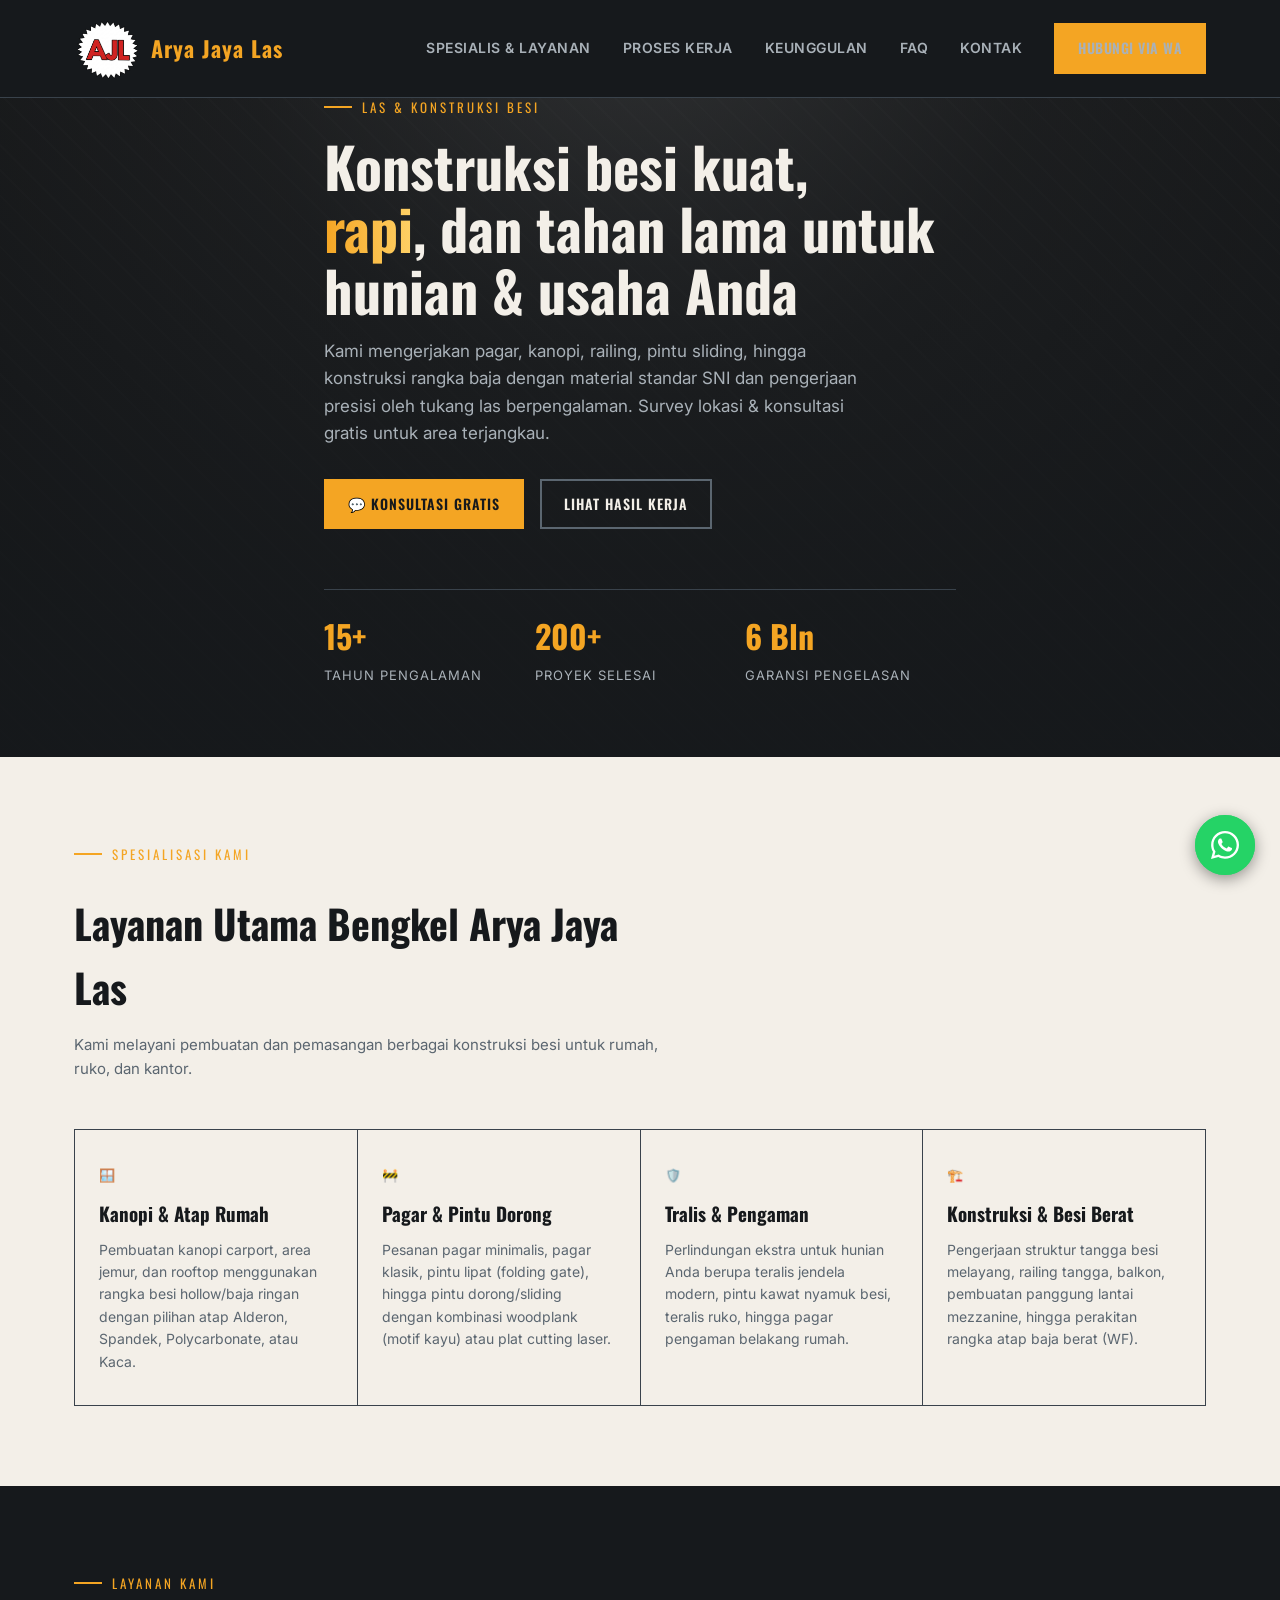
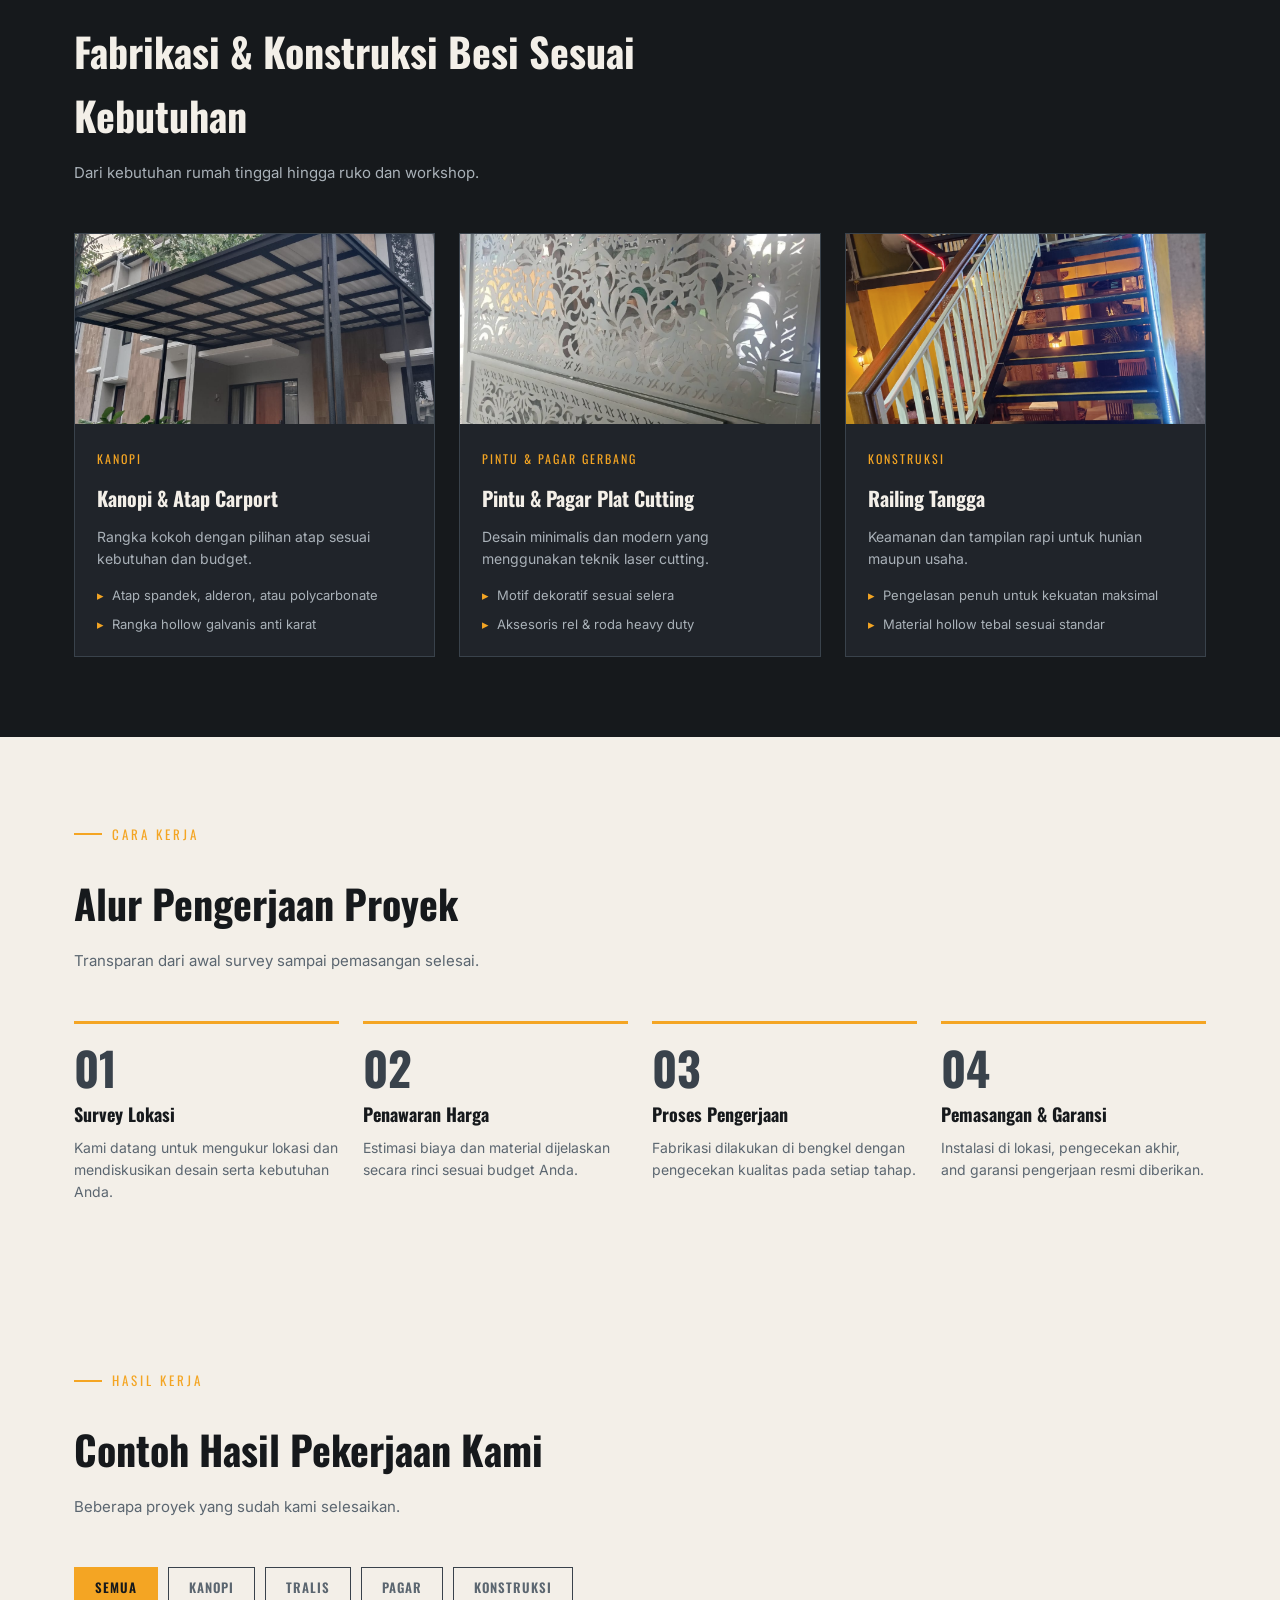
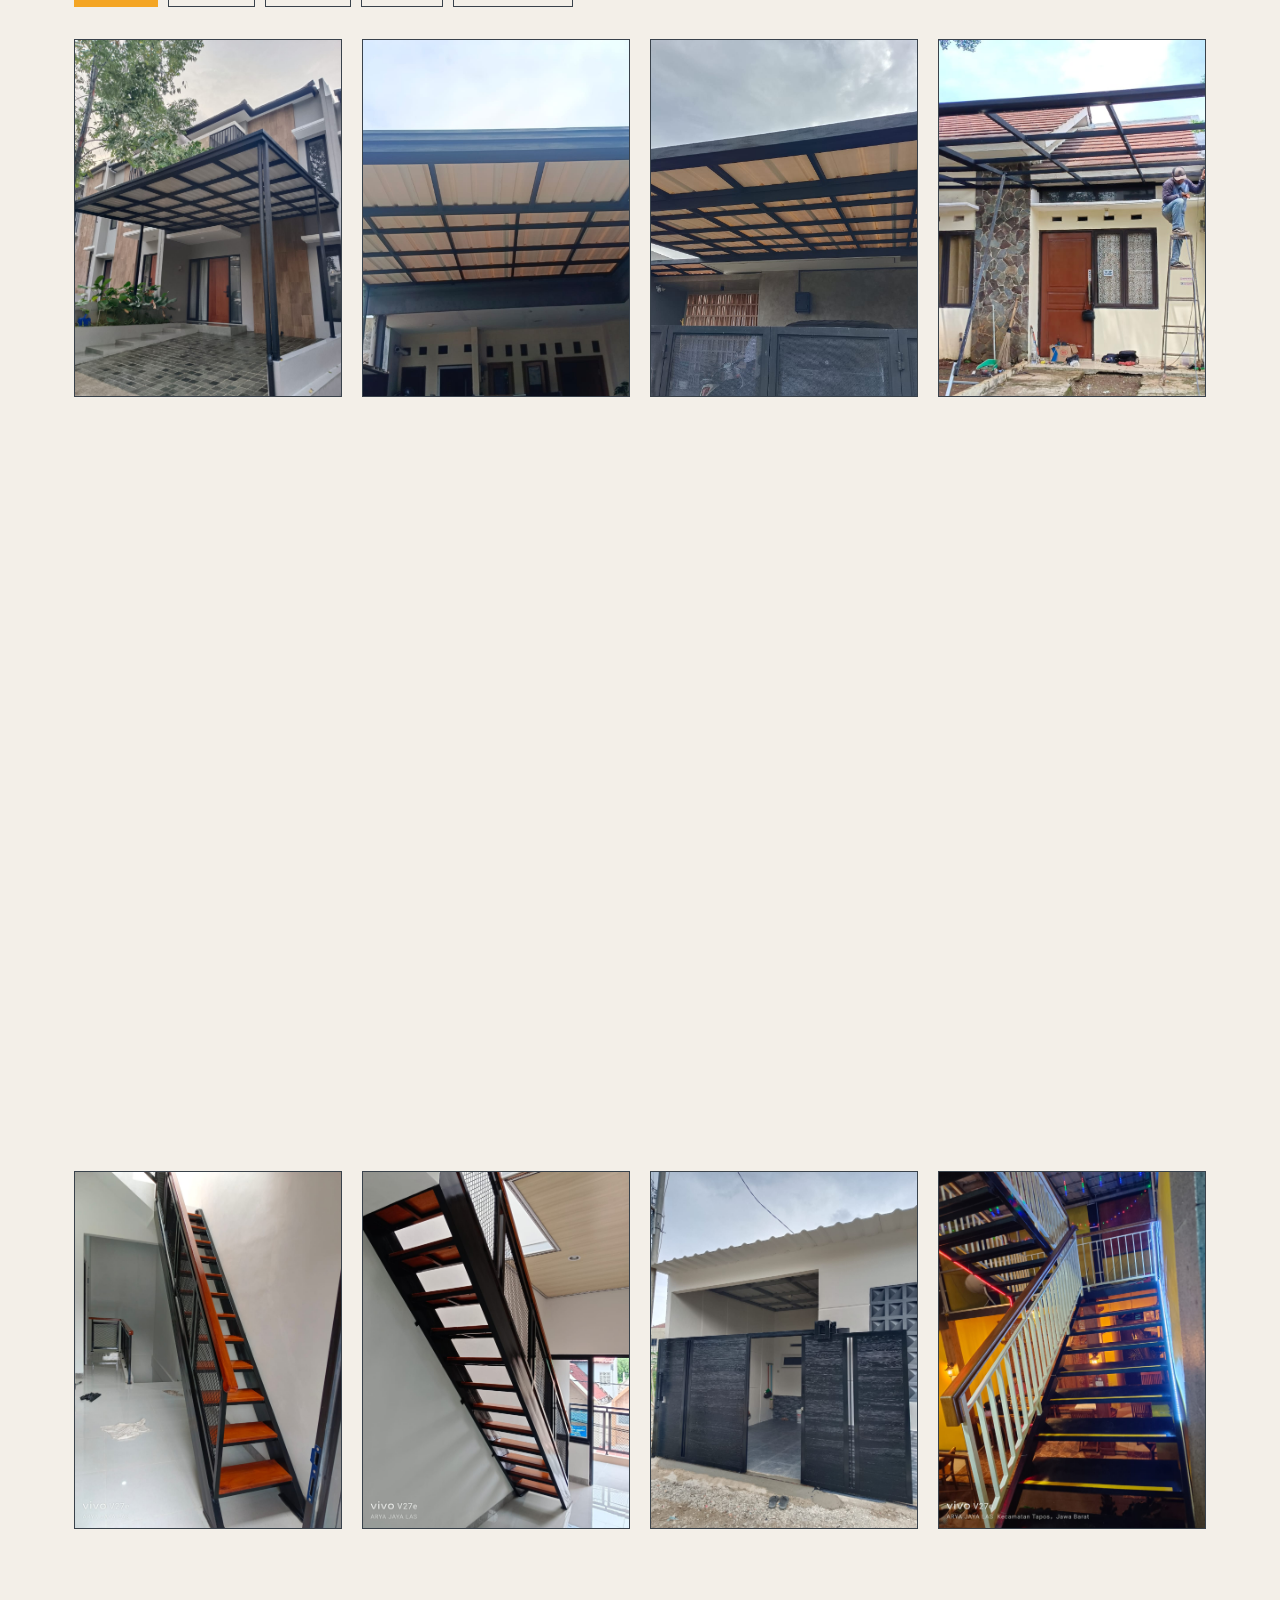
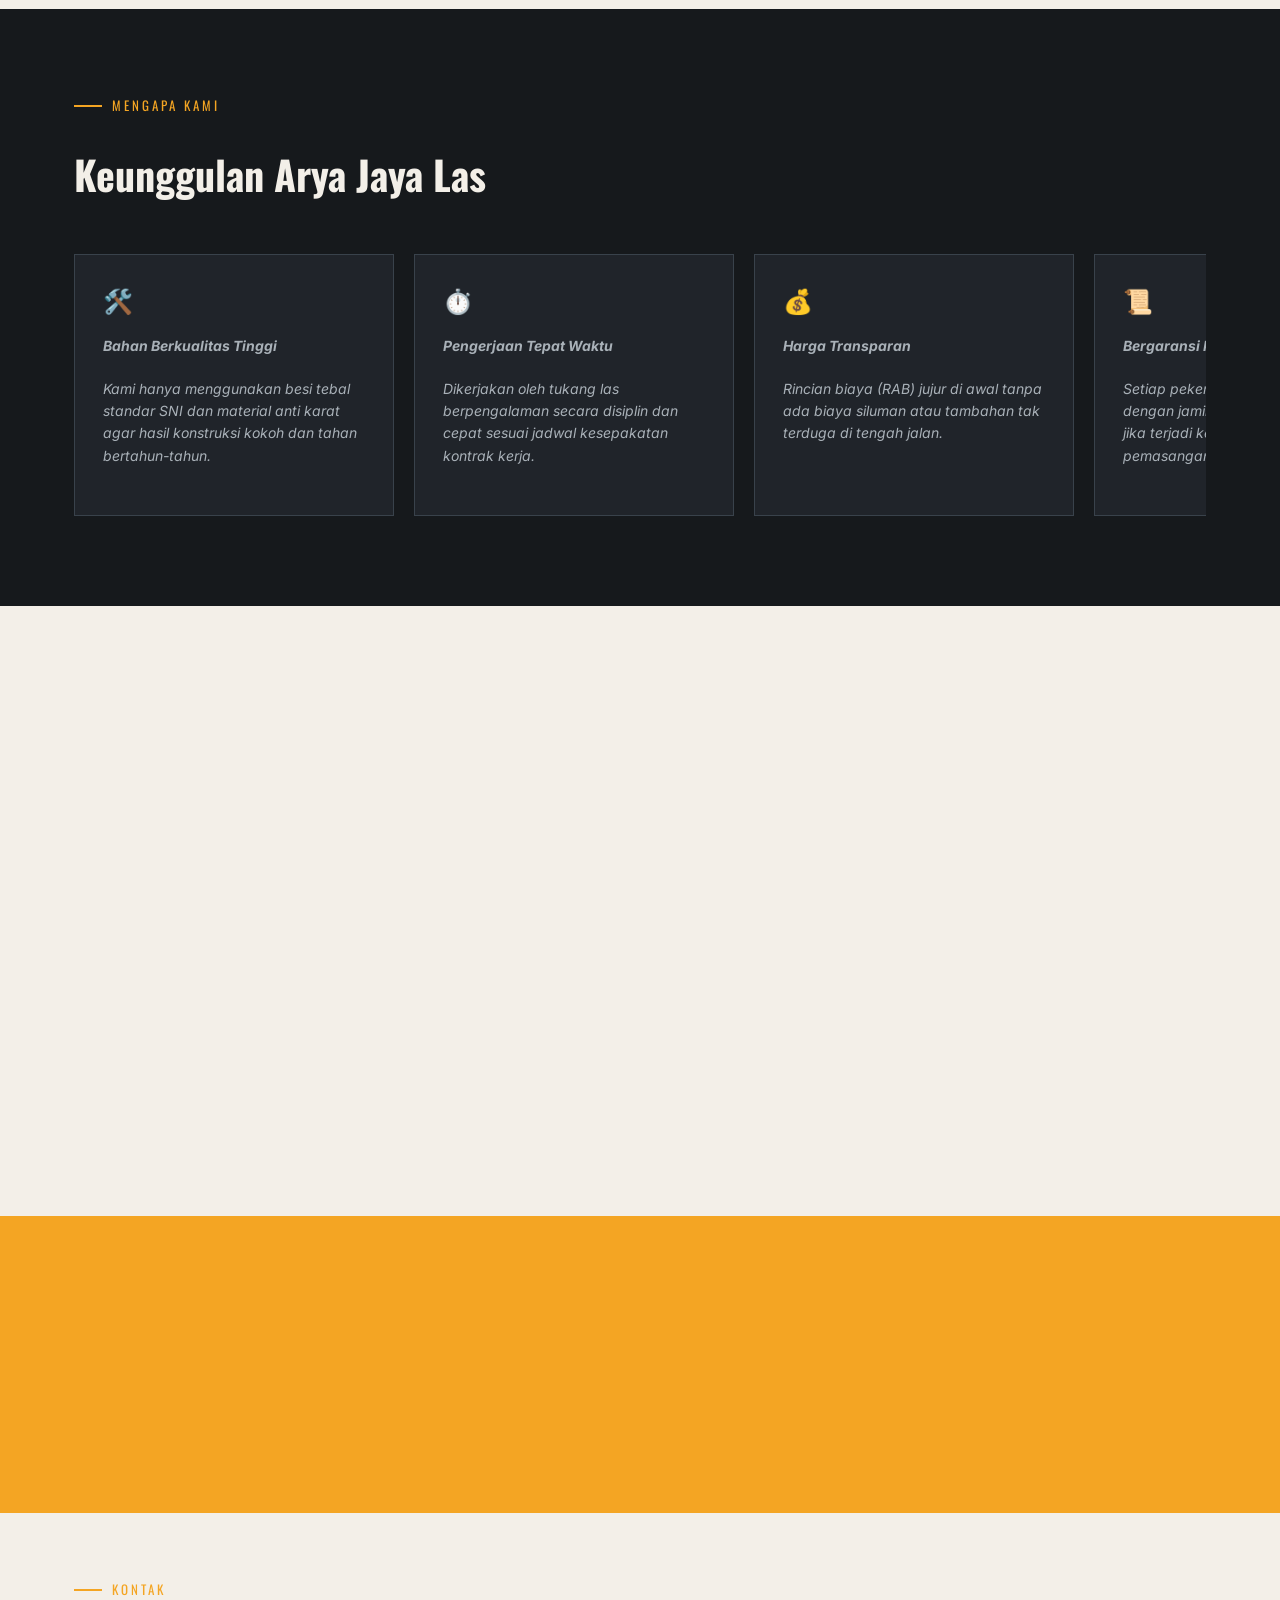
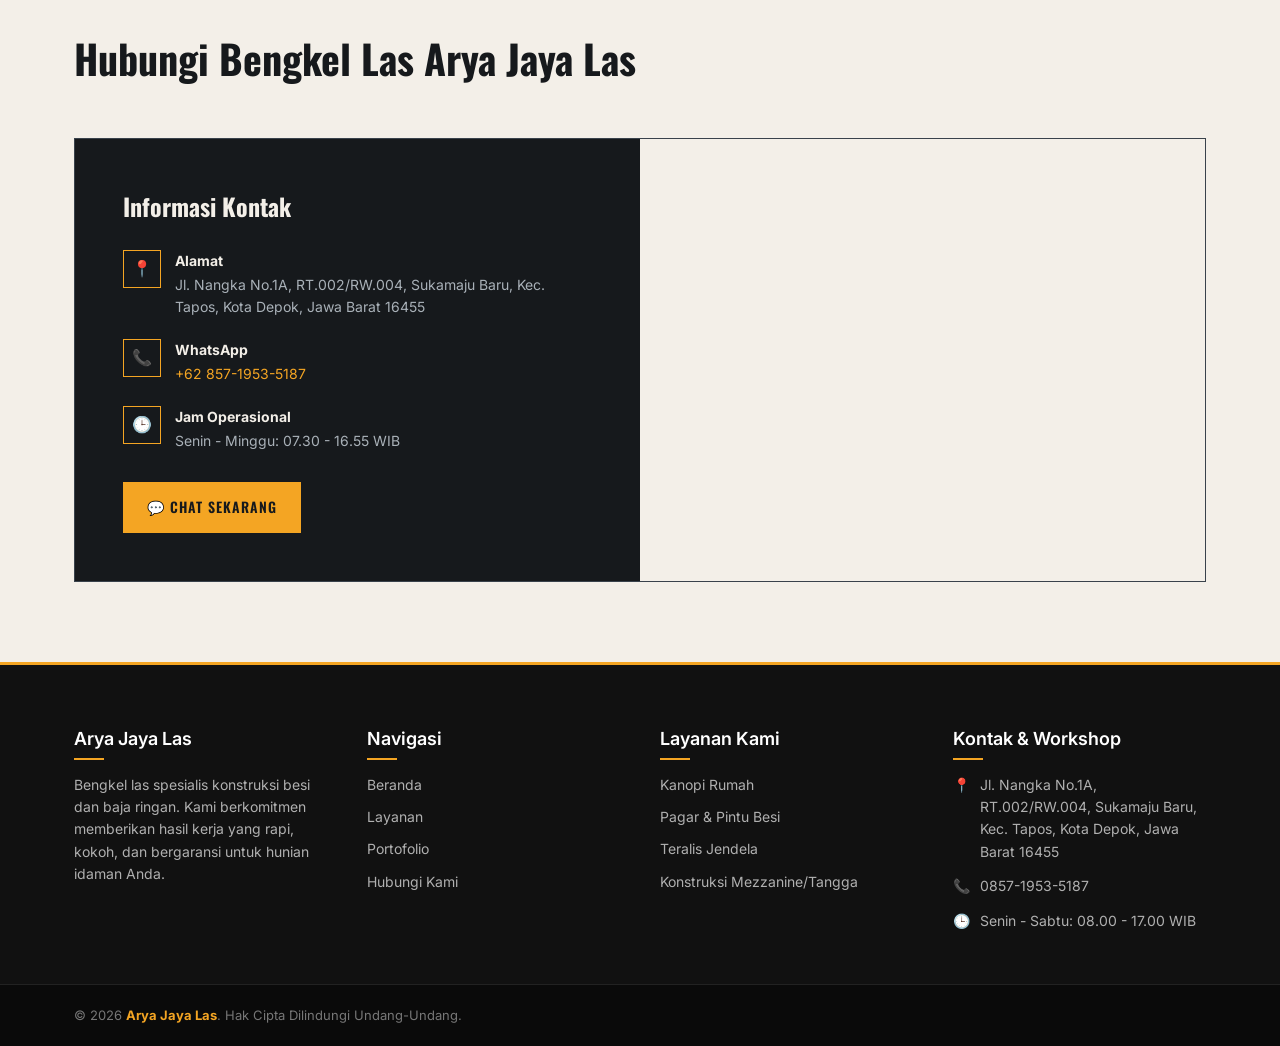
<file: index.html>
<!DOCTYPE html>
<html lang="id">
<head>
  <meta charset="UTF-8">
  <meta name="viewport" content="width=device-width, initial-scale=1.0">
  <title>Bengkel Arya Jaya Las</title>
  <link rel="stylesheet" href="style.css">
</head>
<body>

  <header>
    <div class="nav">
      <a href="#top" class="logo">
        <div class="logo-img-wrapper">
            <img src="Logo_AJL-removebg-preview.png" alt="Logo Arya Jaya Las" class="logo-src">
        </div>
        <span>Arya Jaya Las</span>
      </a>
      <nav class="nav-links" id="navLinks">
        <a href="#layanan-utama">Spesialis & Layanan</a>
        <a href="#proses">Proses Kerja</a>
        <a href="#keunggulan">Keunggulan</a>
        <a href="#faq">FAQ</a>
        <a href="#kontak">Kontak</a>
        <a class="btn" href="https://wa.me/6285719535187?text=Halo%20Bengkel%20Las%20Arya%20Jaya%20Las%2C%20saya%20ingin%20konsultasi" target="_blank" rel="noopener">Hubungi via WA</a>
      </nav>
      <button class="burger" id="burger" aria-label="Buka menu">
        <span></span><span></span><span></span>
      </button>
    </div>
  </header>

  <section class="hero" id="top">
    <div class="hero-bg">
    <i class="fa-solid fa-industry bg-icon"></i>
</div>
    <div class="container hero-content">
      <span class="eyebrow">Las & Konstruksi Besi</span>
      <h1>Konstruksi besi kuat,<br><em>rapi</em>, dan tahan lama untuk hunian & usaha Anda</h1>
      <p>
        Kami mengerjakan pagar, kanopi, railing, pintu sliding, hingga konstruksi rangka baja
        dengan material standar SNI dan pengerjaan presisi oleh tukang las berpengalaman.
        Survey lokasi & konsultasi gratis untuk area terjangkau.
      </p>
      <div class="hero-actions">
        <a class="btn" href="https://wa.me/6285719535187?text=Halo%2C%20saya%20ingin%20konsultasi%20gratis" target="_blank" rel="noopener">💬 Konsultasi Gratis</a>
        <a class="btn btn-outline" href="#portofolio">Lihat Hasil Kerja</a>
      </div>
      <div class="hero-stats">
        <div><strong>15+</strong><span>Tahun Pengalaman</span></div>
        <div><strong>200+</strong><span>Proyek Selesai</span></div>
        <div><strong>6 Bln</strong><span>Garansi Pengelasan</span></div>
      </div>
    </div>
  </section>

  <section class="section" id="layanan-utama">
    <div class="container">
      <div class="section-head">
        <span class="eyebrow">Spesialisasi Kami</span>
        <h2>Layanan Utama Bengkel Arya Jaya Las</h2>
        <p>Kami melayani pembuatan dan pemasangan berbagai konstruksi besi untuk rumah, ruko, dan kantor.</p>
      </div>
      <div class="features">
        
        <div class="feature">
          <span class="num">🪟</span>
          <h3>Kanopi & Atap Rumah</h3>
          <p>Pembuatan kanopi carport, area jemur, dan rooftop menggunakan rangka besi hollow/baja ringan dengan pilihan atap Alderon, Spandek, Polycarbonate, atau Kaca.</p>
        </div>

        <div class="feature">
          <span class="num">🚧</span>
          <h3>Pagar & Pintu Dorong</h3>
          <p>Pesanan pagar minimalis, pagar klasik, pintu lipat (folding gate), hingga pintu dorong/sliding dengan kombinasi woodplank (motif kayu) atau plat cutting laser.</p>
        </div>

        <div class="feature">
          <span class="num">🛡️</span>
          <h3>Tralis & Pengaman</h3>
          <p>Perlindungan ekstra untuk hunian Anda berupa teralis jendela modern, pintu kawat nyamuk besi, teralis ruko, hingga pagar pengaman belakang rumah.</p>
        </div>

        <div class="feature">
          <span class="num">🏗️</span>
          <h3>Konstruksi & Besi Berat</h3>
          <p>Pengerjaan struktur tangga besi melayang, railing tangga, balkon, pembuatan panggung lantai mezzanine, hingga perakitan rangka atap baja berat (WF).</p>
        </div>

      </div>
    </div>
  </section>

  <div class="services-wrap on-dark">
    <section class="section" id="layanan">
      <div class="container">
        <div class="section-head">
          <span class="eyebrow">Layanan Kami</span>
          <h2>Fabrikasi & Konstruksi Besi Sesuai Kebutuhan</h2>
          <p>Dari kebutuhan rumah tinggal hingga ruko dan workshop.</p>
        </div>
        <div class="services">
          <div class="service-card">
            <div class="service-img"><img src="Kanopi/WhatsApp Image 2026-06-09 at 16.35.20 (1).jpeg" alt="Kanopi besi minimalis"></div>
            <div class="service-body">
              <span class="service-tag">Kanopi</span>
              <h3>Kanopi & Atap Carport</h3>
              <p style="font-size:14px;color:var(--muted)">Rangka kokoh dengan pilihan atap sesuai kebutuhan dan budget.</p>
              <ul class="service-list">
                <li>Atap spandek, alderon, atau polycarbonate</li>
                <li>Rangka hollow galvanis anti karat</li>
              </ul>
            </div>
          </div>
          <div class="service-card">
            <div class="service-img"><img src="Pagar/WhatsApp Image 2026-06-09 at 16.35.20 (3).jpeg" alt="Pintu besi sliding"></div>
            <div class="service-body">
              <span class="service-tag">Pintu & Pagar Gerbang</span>
              <h3>Pintu & Pagar Plat Cutting</h3>
              <p style="font-size:14px;color:var(--muted)">Desain minimalis dan modern yang menggunakan teknik laser cutting.</p>
              <ul class="service-list">
                <li>Motif dekoratif sesuai selera</li>
                <li>Aksesoris rel & roda heavy duty</li>
              </ul>
            </div>
          </div>
          <div class="service-card">
            <div class="service-img"><img src="Konstruksi/WhatsApp Image 2026-06-12 at 20.16.20.jpeg" alt="Pagar dan railing besi"></div>
            <div class="service-body">
              <span class="service-tag">Konstruksi</span>
              <h3>Railing Tangga</h3>
              <p style="font-size:14px;color:var(--muted)">Keamanan dan tampilan rapi untuk hunian maupun usaha.</p>
              <ul class="service-list">
                <li>Pengelasan penuh untuk kekuatan maksimal</li>
                <li>Material hollow tebal sesuai standar</li>
              </ul>
            </div>
          </div>
        </div>
      </div>
    </section>
  </div>

  <section class="section" id="proses">
    <div class="container">
      <div class="section-head">
        <span class="eyebrow">Cara Kerja</span>
        <h2>Alur Pengerjaan Proyek</h2>
        <p>Transparan dari awal survey sampai pemasangan selesai.</p>
      </div>
      <div class="process">
        <div class="process-item">
          <div class="step-no">01</div>
          <h3>Survey Lokasi</h3>
          <p>Kami datang untuk mengukur lokasi dan mendiskusikan desain serta kebutuhan Anda.</p>
        </div>
        <div class="process-item">
          <div class="step-no">02</div>
          <h3>Penawaran Harga</h3>
          <p>Estimasi biaya dan material dijelaskan secara rinci sesuai budget Anda.</p>
        </div>
        <div class="process-item">
          <div class="step-no">03</div>
          <h3>Proses Pengerjaan</h3>
          <p>Fabrikasi dilakukan di bengkel dengan pengecekan kualitas pada setiap tahap.</p>
        </div>
        <div class="process-item">
          <div class="step-no">04</div>
          <h3>Pemasangan & Garansi</h3>
          <p>Instalasi di lokasi, pengecekan akhir, and garansi pengerjaan resmi diberikan.</p>
        </div>
      </div>
    </div>
  </section>

  <section class="section" id="portofolio">
    <div class="container">
      <div class="section-head">
        <span class="eyebrow">Hasil Kerja</span>
        <h2>Contoh Hasil Pekerjaan Kami</h2>
        <p>Beberapa proyek yang sudah kami selesaikan.</p>
      </div>
      <div class="filters" id="filters">
        <button class="filter-btn active" data-filter="all">Semua</button>
        <button class="filter-btn" data-filter="kanopi">Kanopi</button>
        <button class="filter-btn" data-filter="tralis">Tralis</button>
        <button class="filter-btn" data-filter="pagar">Pagar</button>
        <button class="filter-btn" data-filter="konstruksi">Konstruksi</button>
      </div>
      <div class="portfolio-grid" id="portfolioGrid">
        <div class="portfolio-item" data-cat="kanopi">
          <img src="Kanopi/WhatsApp Image 2026-06-09 at 16.35.20 (1).jpeg" alt="Kanopi Minimalis 1">
          <div class="portfolio-overlay"><span class="cat">Kanopi</span><h4>Kanopi Carport Premium</h4></div>
        </div>
        <div class="portfolio-item" data-cat="kanopi">
          <img src="Kanopi/WhatsApp Image 2026-06-12 at 20.18.05.jpeg" alt="Kanopi Minimalis 2">
          <div class="portfolio-overlay"><span class="cat">Kanopi</span><h4>Kanopi Spandek Modern</h4></div>
        </div>
        <div class="portfolio-item" data-cat="kanopi">
          <img src="Kanopi/WhatsApp Image 2026-06-12 at 20.24.17 (1).jpeg" alt="Kanopi Minimalis 3">
          <div class="portfolio-overlay"><span class="cat">Kanopi</span><h4>Kanopi Alderon Elegan</h4></div>
        </div>
        <div class="portfolio-item" data-cat="kanopi">
          <img src="Kanopi/WhatsApp Image 2026-06-12 at 20.24.17.jpeg" alt="Kanopi Minimalis 4">
          <div class="portfolio-overlay"><span class="cat">Kanopi</span><h4>Kanopi Polycarbonate</h4></div>
        </div>

        <div class="portfolio-item" data-cat="tralis">
          <img src="Tralis/WhatsApp Image 2026-06-09 at 16.35.20.jpeg" alt="Tralis Jendela 1">
          <div class="portfolio-overlay"><span class="cat">Tralis</span><h4>Teralis Jendela Modern</h4></div>
        </div>
        <div class="portfolio-item" data-cat="tralis">
          <img src="Tralis/WhatsApp Image 2026-06-12 at 20.19.22 (1).jpeg" alt="Tralis Jendela 2">
          <div class="portfolio-overlay"><span class="cat">Tralis</span><h4>Teralis Pintu Artistik</h4></div>
        </div>
        <div class="portfolio-item" data-cat="tralis">
          <img src="Tralis/WhatsApp Image 2026-06-12 at 20.19.22.jpeg" alt="Tralis Jendela 3">
          <div class="portfolio-overlay"><span class="cat">Tralis</span><h4>Teralis Balkon Elegan</h4></div>
        </div>
        <div class="portfolio-item" data-cat="tralis">
          <img src="Tralis/WhatsApp Image 2026-06-12 at 20.41.12.jpeg" alt="Tralis Jendela 4">
          <div class="portfolio-overlay"><span class="cat">Tralis</span><h4>Teralis Motif Geometris</h4></div>
        </div>

        <div class="portfolio-item" data-cat="pagar">
          <img src="Pagar/WhatsApp Image 2026-06-09 at 16.35.19 (1).jpeg" alt="Pagar Rumah 1">
          <div class="portfolio-overlay"><span class="cat">Pagar</span><h4>Pagar Balkon Cutting Laser</h4></div>
        </div>
        <div class="portfolio-item" data-cat="pagar">
          <img src="Pagar/WhatsApp Image 2026-06-09 at 16.35.19.jpeg" alt="Pagar Rumah 2">
          <div class="portfolio-overlay"><span class="cat">Pagar</span><h4>Pintu Besi Sliding</h4></div>
        </div>
        <div class="portfolio-item" data-cat="pagar">
          <img src="Pagar/WhatsApp Image 2026-06-09 at 16.35.20 (2).jpeg" alt="Pagar Rumah 3">
          <div class="portfolio-overlay"><span class="cat">Pagar</span><h4>Pagar Woodplank Modern</h4></div>
        </div>
        <div class="portfolio-item" data-cat="pagar">
          <img src="Pagar/WhatsApp Image 2026-06-09 at 16.35.20 (3).jpeg" alt="Pagar Rumah 4">
          <div class="portfolio-overlay"><span class="cat">Pagar</span><h4> Pagar Plat Cutting</h4></div>
        </div>

        <div class="portfolio-item" data-cat="konstruksi">
          <img src="Konstruksi/WhatsApp Image 2026-06-12 at 20.16.17.jpeg" alt="Konstruksi Besi 1">
          <div class="portfolio-overlay"><span class="cat">Konstruksi</span><h4>Railing Tangga Rebah</h4></div>
        </div>
        <div class="portfolio-item" data-cat="konstruksi">
          <img src="Konstruksi/WhatsApp Image 2026-06-12 at 20.16.19 (1).jpeg" alt="Konstruksi Besi 2">
          <div class="portfolio-overlay"><span class="cat">Konstruksi</span><h4>Railing Tangga Melayang</h4></div>
        </div>
        <div class="portfolio-item" data-cat="konstruksi">
          <img src="Konstruksi/WhatsApp Image 2026-06-13 at 19.05.58.jpeg" alt="Konstruksi Besi 3">
          <div class="portfolio-overlay"><span class="cat">Konstruksi</span><h4>Pintu Pagar Sliding</h4></div>
        </div>
        <div class="portfolio-item" data-cat="konstruksi">
          <img src="Konstruksi/WhatsApp Image 2026-06-12 at 20.16.20.jpeg" alt="Konstruksi Besi 4">
          <div class="portfolio-overlay"><span class="cat">Konstruksi</span><h4>Tangga Putar Besi</h4></div>
        </div>
      </div>
    </div>
  </section>

  <div class="testi-wrap on-dark">
  <section class="section" id="keunggulan">
    <div class="container">
      <div class="section-head">
        <span class="eyebrow">Mengapa Kami</span>
        <h2>Keunggulan Arya Jaya Las</h2>
      </div>
      <div class="testi-track">
        
        <div class="testi-card">
          <div class="stars" style="color: var(--accent); font-size: 24px;">🛠️</div>
          <p style="margin-top: 10px;"><strong>Bahan Berkualitas Tinggi</strong></p>
          <p>Kami hanya menggunakan besi tebal standar SNI dan material anti karat agar hasil konstruksi kokoh dan tahan bertahun-tahun.</p>
        </div>

        <div class="testi-card">
          <div class="stars" style="color: var(--accent); font-size: 24px;">⏱️</div>
          <p style="margin-top: 10px;"><strong>Pengerjaan Tepat Waktu</strong></p>
          <p>Dikerjakan oleh tukang las berpengalaman secara disiplin dan cepat sesuai jadwal kesepakatan kontrak kerja.</p>
        </div>

        <div class="testi-card">
          <div class="stars" style="color: var(--accent); font-size: 24px;">💰</div>
          <p style="margin-top: 10px;"><strong>Harga Transparan</strong></p>
          <p>Rincian biaya (RAB) jujur di awal tanpa ada biaya siluman atau tambahan tak terduga di tengah jalan.</p>
        </div>

        <div class="testi-card">
          <div class="stars" style="color: var(--accent); font-size: 24px;">📜</div>
          <p style="margin-top: 10px;"><strong>Bergaransi Resmi</strong></p>
          <p>Setiap pekerjaan kami lengkapi dengan jaminan garansi perawatan jika terjadi kendala pasca pemasangan.</p>
        </div>

      </div>
    </div>
  </section>
</div>

  <section class="section" id="faq">
    <div class="container">
      <div class="section-head">
        <span class="eyebrow">FAQ</span>
        <h2>Pertanyaan yang Sering Ditanyakan</h2>
      </div>
      <div class="faq">
        <div class="faq-item">
          <button class="faq-q">Apakah survey lokasi dikenakan biaya? <span class="icon">+</span></button>
          <div class="faq-a"><p>Tidak, survey lokasi dan konsultasi gratis untuk area terjangkau di sekitar bengkel.</p></div>
        </div>
        <div class="faq-item">
          <button class="faq-q">Berapa lama estimasi pengerjaan pagar? <span class="icon">+</span></button>
          <div class="faq-a"><p>Tergantung ukuran dan desain, dan urutan antrean kepada pelanggan lainnya.</p></div>
        </div>
        <div class="faq-item">
          <button class="faq-q">Apakah melayani area di luar kota? <span class="icon">+</span></button>
          <div class="faq-a"><p>Bisa, untuk lokasi di luar area terjangkau akan dikenakan biaya transportasi tambahan yang disepakati di awal.</p></div>
        </div>
        <div class="faq-item">
          <button class="faq-q">Apakah ada garansi jika las lepas? <span class="icon">+</span></button>
          <div class="faq-a"><p>Ya, kami memberikan garansi pengelasan selama 6 bulan untuk perbaikan jika terjadi kerusakan pada hasil las kami.</p></div>
        </div>
      </div>
    </div>
  </section>

  <section class="cta">
    <div class="container">
      <h2>Punya rencana proyek konstruksi besi?</h2>
      <p>Chat kami sekarang untuk survey lokasi dan konsultasi gratis.</p>
      <a class="btn btn-outline" href="https://wa.me/6285719535187?text=Halo%2C%20saya%20ingin%20konsultasi%20untuk%20proyek%20konstruksi%20besi" target="_blank" rel="noopener">💬 Chat via WhatsApp</a>
    </div>
  </section>

  <section class="section" id="kontak" style="padding-top:60px;">
    <div class="container">
      <div class="section-head">
        <span class="eyebrow">Kontak</span>
        <h2>Hubungi Bengkel Las Arya Jaya Las</h2>
      </div>
      <div class="contact-wrap">
        <div class="contact-info">
          <h3>Informasi Kontak</h3>
          <div class="contact-row">
            <div class="ic">📍</div>
            <p><strong>Alamat</strong>Jl. Nangka No.1A, RT.002/RW.004, Sukamaju Baru, Kec. Tapos, Kota Depok, Jawa Barat 16455</p>
          </div>
          <div class="contact-row">
            <div class="ic">📞</div>
            <p><strong>WhatsApp</strong><a href="https://wa.me/6285719535187" target="_blank" rel="noopener" style="color:var(--accent)">+62 857-1953-5187</a></p>
          </div>
          <div class="contact-row">
            <div class="ic">🕒</div>
            <p><strong>Jam Operasional</strong>Senin - Minggu: 07.30 - 16.55 WIB</p>
          </div>
          <a class="btn" style="margin-top:10px" href="https://wa.me/6285719535187?text=Halo%2C%20saya%20ingin%20bertanya%20tentang%20layanan%20bengkel%20las" target="_blank" rel="noopener">💬 Chat Sekarang</a>
        </div>
        <iframe class="map-frame" src="https://www.google.com/maps/embed?pb=!1m18!1m12!1m3!1d3964.943633053426!2d106.86843667503915!3d-6.401264593589379!2m3!1f0!2f0!3f0!3m2!1i1024!2i768!4f13.1!3m3!1m2!1s0x2e69eb0079d60d53%3A0x6e44b8e5e0e7bb3f!2sBengkel%20Las%20Arya%20Jaya%20Las!5e0!3m2!1sen!2sid!4v1781273412354!5m2!1sen!2sid" width="600" height="450" style="border:0;" allowfullscreen="" loading="lazy" referrerpolicy="no-referrer-when-downgrade"></iframe>
      </div>
    </div>
  </section>

  <footer class="main-footer">
  <div class="container footer-grid">
    
    <div class="footer-col">
      <h3 class="footer-title">Arya Jaya Las</h3>
      <p class="footer-about">
        Bengkel las spesialis konstruksi besi dan baja ringan. Kami berkomitmen memberikan hasil kerja yang rapi, kokoh, dan bergaransi untuk hunian idaman Anda.
      </p>
    </div>

    <div class="footer-col">
      <h3 class="footer-title">Navigasi</h3>
      <ul class="footer-links">
        <li><a href="#top">Beranda</a></li>
        <li><a href="#layanan-utama">Layanan</a></li>
        <li><a href="#portofolio">Portofolio</a></li>
        <li><a href="#contact">Hubungi Kami</a></li>
      </ul>
    </div>

    <div class="footer-col">
      <h3 class="footer-title">Layanan Kami</h3>
      <ul class="footer-links">
        <li><a href="#portofolio">Kanopi Rumah</a></li>
        <li><a href="#portofolio">Pagar & Pintu Besi</a></li>
        <li><a href="#portofolio">Teralis Jendela</a></li>
        <li><a href="#portofolio">Konstruksi Mezzanine/Tangga</a></li>
      </ul>
    </div>

    <div class="footer-col">
      <h3 class="footer-title">Kontak & Workshop</h3>
      <ul class="footer-contact">
        <li>📍 <span>Jl. Nangka No.1A, RT.002/RW.004, Sukamaju Baru, Kec. Tapos, Kota Depok, Jawa Barat 16455</span></li>
        <li>📞 <span>0857-1953-5187</span></li>
        <li>🕒 <span>Senin - Sabtu: 08.00 - 17.00 WIB</span></li>
      </ul>
    </div>

  </div>

  <div class="footer-bottom">
    <div class="container footer-bottom-row">
      <span>&copy; 2026 <strong>Arya Jaya Las</strong>. Hak Cipta Dilindungi Undang-Undang.</span>
    </div>
  </div>
</footer>

  <a class="wa-float" href="https://wa.me/6285719535187?text=Halo%2C%20saya%20ingin%20bertanya" target="_blank" rel="noopener" aria-label="Chat WhatsApp">
  <svg xmlns="http://www.w3.org/2000/svg" viewBox="0 0 448 512" class="wa-icon-svg">
    <path fill="currentColor" d="M380.9 97.1C339 55.1 283.2 32 223.9 32c-122.4 0-222 99.6-222 222 0 39.1 10.2 77.3 29.6 111L0 480l117.7-30.9c32.4 17.7 68.9 27 106.1 27h.1c122.3 0 224.1-99.6 224.1-222 0-59.3-25.2-115-67.1-157zm-157 341.6c-33.2 0-65.7-8.9-94-25.7l-6.7-4-69.8 18.3L72 359.2l-4.4-7c-18.5-29.4-28.2-63.3-28.2-98.2 0-101.7 82.8-184.5 184.6-184.5 49.3 0 95.6 19.2 130.4 54.1 34.8 34.9 56.2 81.2 56.1 130.5 0 101.8-84.9 184.6-186.6 184.6zm101.2-138.2c-5.5-2.8-32.8-16.2-37.9-18-5.1-1.9-8.8-2.8-12.5 2.8-3.7 5.6-14.3 18-17.6 21.8-3.2 3.7-6.5 4.2-12 1.4-32.6-16.3-54-29.1-75.5-66-5.7-9.8 5.7-9.1 16.3-30.3 1.8-3.7.9-6.9-.5-9.7-1.4-2.8-12.5-30.1-17.1-41.2-4.5-10.8-9.1-9.3-12.5-9.5-3.2-.2-6.9-.2-10.6-.2-3.7 0-9.7 1.4-14.8 6.9-5.1 5.6-19.4 19-19.4 46.3 0 27.3 19.9 53.7 22.6 57.4 2.8 3.7 39.1 59.7 94.8 83.8 35.2 15.2 49 16.5 66.6 13.9 10.7-1.6 32.8-13.4 37.4-26.4 4.6-13 4.6-24.1 3.2-26.4-1.3-2.5-5-3.9-10.5-6.6z"/>
  </svg>
</a>

  <script src="script.js"></script>
</body>
</html>
</file>
<file: style.css>
@import url('https://fonts.googleapis.com/css2?family=Oswald:wght=500;600;700&family=Inter:wght=400;500;600;700&display=swap');

:root{
  --dark:#16191c;
  --dark2:#20242a;
  --steel:#5b6670;
  --line:#39424b;
  --accent:#f4a523;
  --light:#f3efe8;
  --muted:#a9b1b8;
  --font-display:'Oswald', 'Arial Narrow', sans-serif;
  --font-body:'Inter','Segoe UI',sans-serif;
}

*{margin:0;padding:0;box-sizing:border-box;}
html{scroll-behavior:smooth;}
body{
  font-family:var(--font-body);
  background:var(--light);
  color:var(--dark);
  line-height:1.6;
}
img{max-width:100%;display:block;}
a{text-decoration:none;color:inherit;}
ul{list-style:none;}

.container{
  max-width:1180px;
  margin:0 auto;
  padding:0 24px;
}

/* ===== Blueprint texture helper ===== */
.blueprint{
  background-color:var(--dark);
  background-image:
    linear-gradient(rgba(244,165,35,.06) 1px, transparent 1px),
    linear-gradient(90deg, rgba(244,165,35,.06) 1px, transparent 1px);
  background-size:40px 40px;
}

/* ===== Header ===== */
header{
  position: fixed;
  top: 0;
  left: 0;
  width: 100%;
  z-index: 999;
  background: var(--dark);
  border-bottom: 1px solid var(--line);
  transition: transform .35s ease;
}

header.hide{
  transform: translateY(-100%);
}
.nav{
  display:flex;align-items:center;justify-content:space-between;
  padding:16px 24px;
  max-width:1180px;margin:0 auto;
}
/* ===== Kode Logo Baru ===== */
.logo {
  font-family: var(--font-display);
  font-size: 22px;
  font-weight: 700;
  letter-spacing: 1px;
  color: var(--light);
  display: flex;
  align-items: center;
  gap: 12px; /* Jarak antara gambar logo dan teks */
}

.logo span {
  color: var(--accent); /* Warna teks utama */
}

/* Wadah untuk mengatur ukuran logo gambar */
.logo-img-wrapper {
  width: 65px;  /* Atur lebar logo di sini */
  height: 65px; /* Atur tinggi logo di sini */
  display: flex;
  align-items: center;
  justify-content: center;
}

/* Pengaturan objek gambar agar tidak pecah/melar */
.logo-src {
  width: 100%;
  height: 100%;
  object-fit: contain; /* Memastikan gambar pas di dalam wadah tanpa terpotong */
}

.nav-links{
  display:flex;gap:32px;align-items:center;
}
.nav-links a{
  color:var(--muted);font-size:14px;font-weight:600;
  letter-spacing:.5px;text-transform:uppercase;
  transition:color .2s;
  position:relative;
}
.nav-links a:hover, .nav-links a:focus-visible{color:var(--light);}
.nav-links a::after{
  content:'';position:absolute;left:0;bottom:-6px;width:0;height:2px;
  background:var(--accent);transition:width .2s;
}
.nav-links a:hover::after{width:100%;}

.btn{
  display:inline-flex;align-items:center;gap:8px;
  padding:12px 22px;
  font-family:var(--font-display);
  font-weight:600;font-size:14px;letter-spacing:1px;
  text-transform:uppercase;
  border:2px solid var(--accent);
  background:var(--accent);color:var(--dark);
  cursor:pointer;transition:.2s;
}
.btn:hover{background:transparent;color:var(--accent);}
.btn-outline{
  background:transparent;color:var(--light);border-color:var(--steel);
}
.btn-outline:hover{border-color:var(--accent);color:var(--accent);background:transparent;}

.burger{
  display:none;flex-direction:column;gap:5px;cursor:pointer;
  background:none;border:none;padding:6px;
}
.burger span{width:24px;height:2px;background:var(--light);display:block;}

/* ===== Hero ===== */
.hero{
    position: relative;
    color: var(--light);
    padding: 90px 0 70px;
    overflow: hidden;
}

.hero::before{
    content: "";
    position: absolute;
    inset: 0;
    background: linear-gradient(
        180deg,
        rgba(22,25,28,.45),
        rgba(22,25,28,.92)
    );
    z-index: 1;
}

.hero-bg{
    position: absolute;
    inset: 0;
    overflow: hidden;
    background: radial-gradient(
        circle at top,
        #454545 0%,
        #232323 40%,
        #111111 100%
    );
}

.hero-bg::before{
    content: "";
    position: absolute;
    inset: 0;
    background:
        repeating-linear-gradient(
            45deg,
            rgba(255,255,255,.02) 0px,
            rgba(255,255,255,.02) 2px,
            transparent 2px,
            transparent 18px
        );
}

.hero-content{
    position: relative;
    z-index: 2;
    max-width: 680px;
}
.bg-icon{
    position: absolute;
    top: 50%;
    left: 50%;
    transform: translate(-50%,-50%);
    font-size: 320px;
    color: rgba(255,255,255,.05);
    pointer-events: none;
}
.eyebrow{
  display:inline-flex;align-items:center;gap:10px;
  font-family:var(--font-display);
  font-size:13px;letter-spacing:3px;text-transform:uppercase;
  color:var(--accent);margin-bottom:18px;
}
.eyebrow::before{content:'';width:28px;height:2px;background:var(--accent);}
.hero h1{
  font-family:var(--font-display);
  font-size:clamp(34px,6vw,56px);
  font-weight:700;line-height:1.1;
  margin-bottom:18px;
}
.hero h1 em{color:var(--accent);font-style:normal;}
.hero p{
  font-size:17px;color:var(--muted);margin-bottom:32px;max-width:540px;
}
.hero-actions{display:flex;gap:16px;flex-wrap:wrap;}

.hero-stats{
  position:relative;z-index:2;
  display:grid;grid-template-columns:repeat(3,1fr);
  margin-top:60px;border-top:1px solid var(--line);
  max-width:680px;
}
.hero-stats div{padding:20px 0 0;}
.hero-stats strong{
  display:block;font-family:var(--font-display);
  font-size:32px;color:var(--accent);
}
.hero-stats span{font-size:13px;color:var(--muted);text-transform:uppercase;letter-spacing:1px;}

/* ===== Section heading ===== */
.section{padding:80px 0;}
.section-head{
  margin-bottom:48px;max-width:600px;
}
.section-head .eyebrow{color:var(--accent);}
.section-head h2{
  font-family:var(--font-display);
  font-size:clamp(28px,4vw,40px);
  font-weight:700;color:var(--dark);
  margin-top:8px;
}
.section-head p{color:var(--steel);margin-top:14px;font-size:15px;}
.on-dark .section-head h2{color:var(--light);}
.on-dark .section-head p{color:var(--muted);}

/* ===== Keunggulan ===== */
.features{
  display:grid;grid-template-columns:repeat(4,1fr);gap:1px;
  background:var(--line);
  border:1px solid var(--line);
}
.feature{
  background:var(--light);padding:32px 24px;
}
.feature .num{
  font-family:var(--font-display);font-size:13px;color:var(--accent);
  letter-spacing:2px;margin-bottom:14px;display:block;
}
.feature h3{
  font-family:var(--font-display);font-size:19px;margin-bottom:10px;
}
.feature p{font-size:14px;color:var(--steel);}

/* ===== Layanan ===== */
.services-wrap.on-dark{background:var(--dark);color:var(--light);}
.services{
  display:grid;grid-template-columns:repeat(3,1fr);gap:24px;
}
.service-card{
  background:var(--dark2);
  border:1px solid var(--line);
  overflow:hidden;
  transition:.25s;
}
.service-card:hover{border-color:var(--accent);transform:translateY(-4px);}
.service-img{height:190px;overflow:hidden;}
.service-img img{width:100%;height:100%;object-fit:cover;filter:grayscale(20%);transition:.4s;}
.service-card:hover .service-img img{filter:grayscale(0%);transform:scale(1.06);}
.service-body{padding:22px;}
.service-tag{
  font-size:12px;letter-spacing:2px;text-transform:uppercase;color:var(--accent);
  font-family:var(--font-display);
}
.service-card h3{
  font-family:var(--font-display);font-size:20px;margin:10px 0 12px;color:var(--light);
}
.service-list{margin-top:14px;display:flex;flex-direction:column;gap:8px;}
.service-list li{
  font-size:13px;color:var(--muted);display:flex;gap:8px;align-items:flex-start;
}
.service-list li::before{content:'▸';color:var(--accent);}

/* ===== Proses ===== */
.process{
  display:grid;grid-template-columns:repeat(4,1fr);gap:24px;
  position:relative;
}
.process-item{
  border-top:3px solid var(--accent);
  padding-top:20px;position:relative;
}
.process-item .step-no{
  font-family:var(--font-display);font-size:46px;font-weight:700;
  color:var(--line);line-height:1;margin-bottom:10px;
}
.process-item h3{font-family:var(--font-display);font-size:18px;margin-bottom:8px;}
.process-item p{font-size:14px;color:var(--steel);}

/* ===== Portofolio ===== */
.filters{
  display:flex;gap:10px;margin-bottom:32px;flex-wrap:wrap;
}
.filter-btn{
  padding:9px 20px;font-size:13px;font-weight:600;letter-spacing:1px;text-transform:uppercase;
  border:1px solid var(--line);background:transparent;color:var(--steel);cursor:pointer;
  font-family:var(--font-display);transition:.2s;
}
.filter-btn.active, .filter-btn:hover{
  background:var(--accent);border-color:var(--accent);color:var(--dark);
}
.portfolio-grid{
  display:grid;grid-template-columns:repeat(4,1fr);gap:20px;
}
.portfolio-item{
  position:relative;overflow:hidden;aspect-ratio:3/4;
  border:1px solid var(--line);
}
.portfolio-item img{width:100%;height:100%;object-fit:cover;transition:.4s;}
.portfolio-item:hover img{transform:scale(1.08);}
.portfolio-overlay{
  position:absolute;inset:0;
  background:linear-gradient(180deg,transparent 40%, rgba(22,25,28,.92));
  display:flex;flex-direction:column;justify-content:flex-end;padding:18px;
  opacity:0;transition:.3s;
}
.portfolio-item:hover .portfolio-overlay{opacity:1;}
.portfolio-overlay .cat{
  font-size:11px;letter-spacing:2px;text-transform:uppercase;color:var(--accent);
  font-family:var(--font-display);margin-bottom:6px;
}
.portfolio-overlay h4{color:var(--light);font-family:var(--font-display);font-size:17px;}
.portfolio-item.hide{display:none;}

/* ===== Testimoni ===== */
.testi-wrap.on-dark{background:var(--dark);color:var(--light);}
.testi-track{
  display:flex;gap:20px;overflow-x:auto;padding-bottom:10px;
  scroll-snap-type:x mandatory;
}
.testi-track::-webkit-scrollbar{height:6px;}
.testi-track::-webkit-scrollbar-thumb{background:var(--accent);}
.testi-card{
  flex:0 0 320px;scroll-snap-align:start;
  background:var(--dark2);border:1px solid var(--line);
  padding:28px;
}
.stars{color:var(--accent);font-size:14px;margin-bottom:14px;letter-spacing:2px;}
.testi-card p{font-size:14px;color:var(--muted);margin-bottom:20px;font-style:italic;}
.testi-author{display:flex;align-items:center;gap:12px;}
.testi-avatar{
  width:40px;height:40px;border-radius:50%;background:var(--accent);
  display:flex;align-items:center;justify-content:center;
  font-family:var(--font-display);font-weight:700;color:var(--dark);
}
.testi-author strong{display:block;font-size:14px;color:var(--light);}
.testi-author span{font-size:12px;color:var(--steel);}

/* ===== FAQ ===== */
.faq{max-width:760px;}
.faq-item{border-bottom:1px solid var(--line);}
.faq-q{
  width:100%;text-align:left;padding:20px 0;background:none;border:none;cursor:pointer;
  display:flex;justify-content:space-between;align-items:center;
  font-family:var(--font-display);font-size:17px;color:var(--dark);font-weight:600;
}
.faq-q .icon{font-size:20px;color:var(--accent);transition:.2s;}
.faq-item.open .faq-q .icon{transform:rotate(45deg);}
.faq-a{
  max-height:0;overflow:hidden;transition:max-height .3s ease;
}
.faq-a p{padding:0 0 20px;color:var(--steel);font-size:14px;max-width:600px;}

/* ===== CTA ===== */
.cta{
  background:var(--accent);color:var(--dark);
  padding:60px 0;text-align:center;
}
.cta h2{font-family:var(--font-display);font-size:clamp(26px,4vw,38px);margin-bottom:14px;}
.cta p{margin-bottom:28px;font-size:15px;}
.cta .btn-outline{border-color:var(--dark);color:var(--dark);}
.cta .btn-outline:hover{background:var(--dark);color:var(--accent);}

/* ===== Kontak ===== */
.contact-wrap{
  display:grid;grid-template-columns:1fr 1fr;gap:0;
  border:1px solid var(--line);
}
.contact-info{
  background:var(--dark);color:var(--light);padding:48px;
}
.contact-info h3{font-family:var(--font-display);font-size:24px;margin-bottom:24px;}
.contact-row{
  display:flex;gap:14px;margin-bottom:20px;align-items:flex-start;
}
.contact-row .ic{
  width:38px;height:38px;border:1px solid var(--accent);flex-shrink:0;
  display:flex;align-items:center;justify-content:center;color:var(--accent);font-size:16px;
}
.contact-row p{font-size:14px;color:var(--muted);margin:0;}
.contact-row strong{display:block;color:var(--light);margin-bottom:2px;font-size:14px;}
.map-frame{height:100%;min-height:340px;border:0;width:100%;filter:grayscale(15%);}

/* WhatsApp floating button */
/* KODE CSS UTAMA UNTUK TOMBOL WHATSAPP BULAT */
.wa-float {
  position: fixed;
  bottom: 25px;
  right: 25px;
  background-color: #25D366; /* Hijau WhatsApp Asli */
  color: #FFFFFF !important; /* Warna ikon putih bersih */
  width: 60px;
  height: 60px;
  border-radius: 50%;
  display: flex;
  align-items: center;
  justify-content: center;
  box-shadow: 0px 4px 15px rgba(0, 0, 0, 0.4); /* Bayangan biar pop-out */
  z-index: 9999; /* Memastikan tidak tertutup elemen lain */
  transition: all 0.3s ease;
  text-decoration: none;
}

/* Mengatur ukuran dan posisi ikon SVG di dalam lingkaran */
.wa-icon-svg {
  width: 32px;
  height: 32px;
  display: block;
}

/* Efek saat tombol disentuh kursor (di PC) */
.wa-float:hover {
  transform: scale(1.1); /* Sedikit membesar halus */
  background-color: #20ba5a; /* Warna hijau agak gelap saat di-hover */
  color: #FFFFFF;
}

/* ===== Footer ===== */
/* ===== MAIN FOOTER STYLE ===== */
.main-footer {
  background-color: #111111; /* Warna hitam pekat elegan */
  color: #b0b0b0;
  padding: 60px 0 0 0;
  font-size: 14px;
  line-height: 1.6;
  border-top: 3px solid var(--accent); /* Garis pembatas atas warna kuning aksen */
}

.footer-grid {
  display: grid;
  grid-template-columns: repeat(4, 1fr);
  gap: 40px;
  padding-bottom: 40px;
}

.footer-col h3.footer-title {
  color: #ffffff;
  font-size: 18px;
  font-weight: 600;
  margin-bottom: 20px;
  position: relative;
}

/* Garis dekorasi kecil di bawah judul kolom */
.footer-col h3.footer-title::after {
  content: '';
  position: absolute;
  left: 0;
  bottom: -6px;
  width: 30px;
  height: 2px;
  background-color: var(--accent);
}

.footer-about {
  margin-bottom: 15px;
}

.footer-socials a {
  color: #b0b0b0;
  text-decoration: none;
  margin-right: 15px;
  font-size: 13px;
  transition: color 0.3s;
}

.footer-socials a:hover {
  color: var(--accent);
}

.footer-links {
  list-style: none;
  padding: 0;
  margin: 0;
}

.footer-links li {
  margin-bottom: 10px;
}

.footer-links a {
  color: #b0b0b0;
  text-decoration: none;
  transition: all 0.3s;
}

.footer-links a:hover {
  color: var(--accent);
  padding-left: 5px; /* Efek bergeser sedikit saat disentuh kursor */
}

.footer-contact {
  list-style: none;
  padding: 0;
  margin: 0;
}

.footer-contact li {
  display: flex;
  align-items: flex-start;
  gap: 10px;
  margin-bottom: 12px;
}

/* Bagian Hak Cipta Terbawah */
.footer-bottom {
  background-color: #0a0a0a;
  padding: 20px 0;
  border-top: 1px solid #222222;
}

.footer-bottom-row {
  display: flex;
  justify-content: space-between;
  align-items: center;
  font-size: 13px;
  color: #777777;
}

.footer-bottom-row strong {
  color: var(--accent);
}

/* Responsif untuk Layanan HP & Tablet */
@media (max-width: 992px) {
  .footer-grid {
    grid-template-columns: repeat(2, 1fr); /* Layar tablet jadi 2 kolom */
    gap: 30px;
  }
}

@media (max-width: 576px) {
  .footer-grid {
    grid-template-columns: 1fr; /* Layar HP jadi 1 kolom memanjang bawah */
  }
  .footer-bottom-row {
    flex-direction: column;
    text-align: center;
    gap: 10px;
  }
}

/* ==========================================================================
   ===== KODE RESPONSIF LENGKAP (MOBILE FRIENDLY & AMAN) =====
   ========================================================================== */

/* 1. LAYAR LAPTOP KECIL / TABLET LANDSCAPE (Max 1024px) */
@media (max-width: 1024px) {
  .container {
    padding: 0 20px;
  }
  .portfolio-grid {
    grid-template-columns: repeat(3, 1fr); /* Portofolio menyesuaikan jadi 3 kolom */
    gap: 16px;
  }
  .footer-grid {
    grid-template-columns: repeat(2, 1fr); /* Footer menyesuaikan jadi 2 kolom */
    gap: 30px;
  }
}

/* 2. LAYAR TABLET PORTRAIT (Max 768px) */
@media (max-width: 768px) {
  .section {
    padding: 60px 0; /* Mengurangi sedikit padding agar tidak terlalu renggang di tablet */
  }
  .section-head {
    margin-bottom: 32px;
  }
  .features {
    grid-template-columns: repeat(2, 1fr); /* Keunggulan menjadi 2 kolom */
  }
  .services {
    grid-template-columns: repeat(2, 1fr); /* Layanan menjadi 2 kolom */
    gap: 20px;
  }
  .process {
    grid-template-columns: repeat(2, 1fr); /* Alur kerja menjadi 2 kolom */
    gap: 20px;
  }
  .portfolio-grid {
    grid-template-columns: repeat(2, 1fr); /* Portofolio menjadi 2 kolom */
    gap: 15px;
  }
  .contact-wrap {
    grid-template-columns: 1fr; /* Info kontak dan Map bertumpuk vertikal */
  }
  .map-frame {
    min-height: 300px; /* Menyesuaikan tinggi peta */
  }
}

/* 3. LAYAR HP LALU LINTAS / HP STANDAR (Max 680px) */
@media (max-width: 680px) {
  /* Navigasi Menu Dropdown Mobile */
  .nav-links {
    position: absolute;
    top: 100%;
    left: 0;
    right: 0;
    background: var(--dark);
    flex-direction: column;
    padding: 24px;
    gap: 20px;
    border-top: 1px solid var(--line);
    border-bottom: 1px solid var(--line);
    display: none;
    box-shadow: 0px 10px 20px rgba(0, 0, 0, 0.3);
  }
  .nav-links.open {
    display: flex; /* Menu muncul saat tombol burger diklik */
  }
  .nav-links a {
    width: 100%;
    text-align: center;
    padding: 10px 0;
    font-size: 16px;
  }
  .burger {
    display: flex; /* Tombol garis tiga muncul di HP */
  }
  
  /* Hero Section Mobile */
  .hero {
    padding: 60px 0 50px;
    text-align: center;
  }
  .hero-content {
    margin: 0 auto;
  }
  .eyebrow {
    justify-content: center;
  }
  .hero-actions {
    justify-content: center;
  }
  .hero-stats {
    grid-template-columns: 1fr; /* Statistik bertumpuk ke bawah agar terbaca jelas */
    gap: 20px;
    margin-top: 40px;
    text-align: center;
  }
  .hero-stats div {
    padding: 15px 0;
    border-bottom: 1px solid rgba(244, 165, 35, 0.1);
  }
  .hero-stats div:last-child {
    border-bottom: none;
  }
}

/* 4. LAYAR HP KECIL (Max 480px) */
@media (max-width: 480px) {
  .logo {
    font-size: 18px; /* Mengecilkan teks logo sedikit agar tidak offset */
    gap: 8px;
  }
  .logo-img-wrapper {
    width: 45px;  /* Mengecilkan ukuran gambar logo agar proporsional di HP */
    height: 45px;
  }
  
  /* Mengubah semua grid menjadi 1 kolom vertikal penuh agar nyaman dibaca di HP */
  .features {
    grid-template-columns: 1fr;
  }
  .services {
    grid-template-columns: 1fr;
  }
  .process {
    grid-template-columns: 1fr;
  }
  .portfolio-grid {
    grid-template-columns: 1fr; /* Gambar portofolio berjejer 1-1 ke bawah agar tajam dan besar */
  }
  .footer-grid {
    grid-template-columns: 1fr;
  }
  
  /* Memperbaiki struktur layout footer terbawah */
  .footer-bottom-row {
    flex-direction: column;
    text-align: center;
    gap: 12px;
  }
  
  /* Menyesuaikan jarak tombol WhatsApp agar tidak menutupi konten penting */
  .wa-float {
    bottom: 15px;
    right: 15px;
    width: 50px;
    height: 50px;
  }
  .wa-icon-svg {
    width: 26px;
    height: 26px;
  }
}
/* ==========================================================================
   ===== TEMA & ANIMASI TAMBAHAN (tidak mengubah konten, hanya visual) =====
   ========================================================================== */

:root{
  --accent2:#ffd166;
  --glow: 0 10px 30px -10px rgba(244,165,35,.45);
}

/* Smooth page entrance */
body{
  opacity:0;
  animation: pageFadeIn .8s ease forwards;
}
@keyframes pageFadeIn{
  from{opacity:0;}
  to{opacity:1;}
}

/* Header: shrink + shadow on scroll */
header{
  transition: padding .3s ease, box-shadow .3s ease, background .3s ease;
}
header.scrolled{
  box-shadow:0 8px 24px -12px rgba(0,0,0,.6);
  background:rgba(22,25,28,.92);
  backdrop-filter:blur(8px);
}
header.scrolled .nav{padding-top:10px;padding-bottom:10px;}

/* Logo subtle hover motion */
.logo-img-wrapper{transition:transform .4s ease;}
.logo:hover .logo-img-wrapper{transform:rotate(-8deg) scale(1.06);}

/* Animated gradient accent text */
.hero h1 em{
  background:linear-gradient(90deg, var(--accent), var(--accent2), var(--accent));
  background-size:200% auto;
  -webkit-background-clip:text;
  background-clip:text;
  color:transparent;
  animation: shineText 4s linear infinite;
}
@keyframes shineText{
  to{background-position:200% center;}
}

/* Eyebrow accent line grows on view */
.eyebrow::before{
  width:0;
  animation: growLine .8s .3s ease forwards;
}
@keyframes growLine{ to{ width:28px; } }

/* Hero entrance choreography */
.hero-content > *{
  opacity:0;
  transform:translateY(24px);
  animation: heroUp .8s ease forwards;
}
.hero-content .eyebrow{animation-delay:.05s;}
.hero-content h1{animation-delay:.18s;}
.hero-content p{animation-delay:.32s;}
.hero-content .hero-actions{animation-delay:.46s;}
.hero-content .hero-stats{animation-delay:.6s;}
@keyframes heroUp{
  to{opacity:1;transform:translateY(0);}
}

/* Hero background slow zoom */
.hero-bg{
  animation: heroZoom 16s ease-in-out infinite alternate;
}
@keyframes heroZoom{
  from{transform:scale(1);}
  to{transform:scale(1.08);}
}

/* Buttons: shine sweep + lift */
.btn{
  position:relative;overflow:hidden;
  transition: transform .25s ease, box-shadow .25s ease, background .2s, color .2s;
}
.btn:hover{transform:translateY(-3px);box-shadow:var(--glow);}
.btn::before{
  content:'';position:absolute;top:0;left:-75%;width:50%;height:100%;
  background:linear-gradient(120deg, transparent, rgba(255,255,255,.35), transparent);
  transform:skewX(-20deg);
  transition:left .6s ease;
}
.btn:hover::before{left:130%;}

/* Generic scroll-reveal */
.reveal{
  opacity:0;
  transform:translateY(28px);
  transition:opacity .7s cubic-bezier(.16,1,.3,1), transform .7s cubic-bezier(.16,1,.3,1);
}
.reveal.active{
  opacity:1;
  transform:translateY(0);
}

/* Card lift + glow on hover */
.feature, .service-card, .process-item, .testi-card{
  transition: transform .35s ease, box-shadow .35s ease, border-color .35s ease;
}
.feature:hover, .testi-card:hover{
  transform:translateY(-6px);
  box-shadow:var(--glow);
}
.service-card:hover{
  box-shadow:var(--glow);
}
.process-item:hover{
  transform:translateY(-6px);
}
.process-item:hover .step-no{
  color:var(--accent);
  transition:color .3s ease;
}
.process-item .step-no{ transition: color .3s ease; }

/* Feature icon pop */
.feature .num{
  display:inline-block;
  transition: transform .35s ease;
}
.feature:hover .num{
  transform: scale(1.25) rotate(-6deg);
}

/* Portfolio image extra motion */
.portfolio-item img{
  transition: transform .6s ease, filter .6s ease;
}
.portfolio-item:hover img{
  transform: scale(1.12) rotate(.5deg);
}
.portfolio-overlay{
  transition: opacity .35s ease, transform .35s ease;
  transform: translateY(8px);
}
.portfolio-item:hover .portfolio-overlay{
  transform: translateY(0);
}

/* FAQ smoother icon spin */
.faq-q .icon{
  transition: transform .35s ease, color .35s ease;
}
.faq-item.open .faq-q .icon{
  color:var(--accent2);
}

/* CTA gentle pulse border */
.cta{
  position:relative;
  overflow:hidden;
}
.cta::after{
  content:'';position:absolute;inset:0;
  background:linear-gradient(120deg, transparent, rgba(255,255,255,.25), transparent);
  transform:translateX(-100%);
  animation: ctaSheen 5s ease-in-out infinite;
}
@keyframes ctaSheen{
  0%{transform:translateX(-100%);}
  50%{transform:translateX(100%);}
  100%{transform:translateX(100%);}
}

/* WhatsApp floating button: pulse ring */
.wa-float{
  animation: waPop .6s .6s ease backwards;
}
.wa-float::before{
  content:'';
  position:absolute;inset:0;border-radius:50%;
  border:2px solid #25D366;
  animation: waPulse 2.2s ease-out infinite;
}
@keyframes waPulse{
  0%{transform:scale(1);opacity:.7;}
  100%{transform:scale(1.9);opacity:0;}
}
@keyframes waPop{
  from{opacity:0;transform:scale(.4) translateY(20px);}
  to{opacity:1;transform:scale(1) translateY(0);}
}

/* Nav link underline grow uses width transition already; add color sweep */
.nav-links a{
  transition: color .25s ease, transform .25s ease;
}
.nav-links a:hover{
  transform:translateY(-2px);
}

/* Respect users who prefer reduced motion */
@media (prefers-reduced-motion: reduce){
  *, *::before, *::after{
    animation-duration: .01ms !important;
    animation-iteration-count: 1 !important;
    transition-duration: .01ms !important;
  }
  body{opacity:1;animation:none;}
}

/* ==========================================================================
   ===== PERBAIKAN OVERFLOW HORIZONTAL DI MOBILE =====
   ========================================================================== */

html, body{
  max-width:100%;
  overflow-x:hidden;
}

/* Pastikan iframe Maps (punya atribut width="600" height="450" bawaan)
   tetap mengikuti lebar kontainer di semua perangkat */
.map-frame, iframe.map-frame{
  width:100% !important;
  max-width:100%;
  display:block;
}

/* Jaga-jaga: cegah elemen lebar tetap (mis. tabel/iframe lain) memicu scroll */
img, iframe, video, table{
  max-width:100%;
}

@media (max-width:768px){
  .map-frame, iframe.map-frame{
    height:300px;
  }
}
</file>
